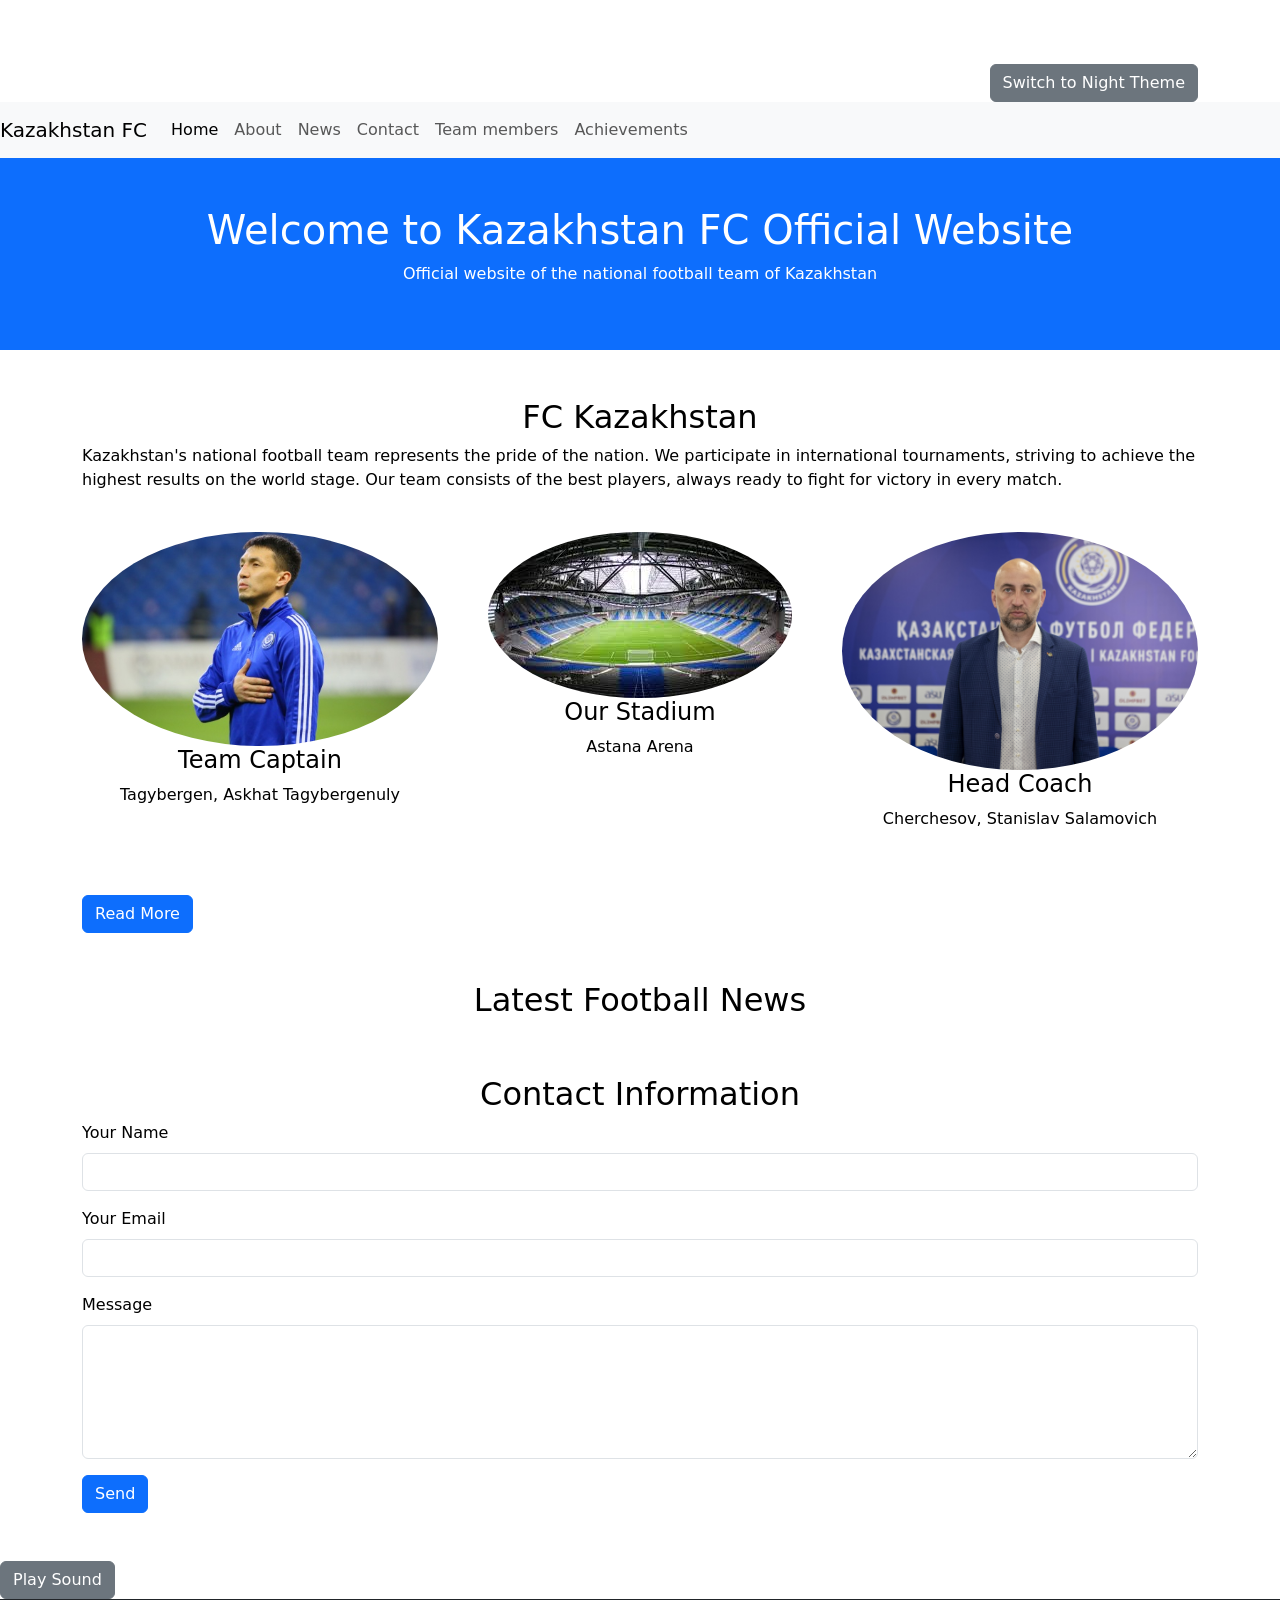
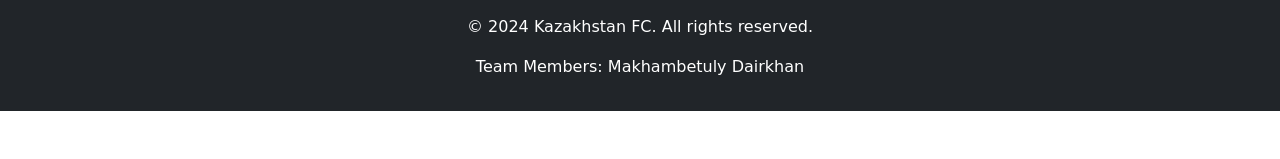
<file: pract4.html/index.html>
<!DOCTYPE html>
<html lang="en">
<head>
    <meta charset="UTF-8">
    <meta name="viewport" content="width=device-width, initial-scale=1.0">
    <title>Football Team of Kazakhstan</title>
    <link href="https://cdn.jsdelivr.net/npm/bootstrap@5.3.0/dist/css/bootstrap.min.css" rel="stylesheet">
    <link rel="stylesheet" href="main.css">
    <style>
        .img-hover-zoom {
            transition: transform 0.3s ease;
        }
        .first-three:hover {
            transform: scale(1.1);
        }
        body.day-theme {
            background-color: white;
            color: black;
        }
        body.night-theme {
            background-color: black;
            color: white;
        }
    </style>
</head>

<body class="day-theme">

<div class="container mt-3 text-end">
    <button id="themeToggle" class="btn btn-secondary">Switch to Night Theme</button>
</div>

<nav class="navbar navbar-expand-lg navbar-light bg-light">
    <a class="navbar-brand" href="index.html">Kazakhstan FC</a>
    <button class="navbar-toggler" type="button" data-bs-toggle="collapse" data-bs-target="#navbarNav" aria-controls="navbarNav" aria-expanded="false" aria-label="Toggle navigation">
        <span class="navbar-toggler-icon"></span>
    </button>
    <div class="collapse navbar-collapse" id="navbarNav">
        <ul class="navbar-nav">
            <li class="nav-item">
                <a class="nav-link active" href="#">Home</a>
            </li>
            <li class="nav-item">
                <a class="nav-link" href="#about">About</a>
            </li>
            <li class="nav-item">
                <a class="nav-link" href="#news">News</a>
            </li>
            <li class="nav-item">
                <a class="nav-link" href="#contact">Contact</a>
            </li>
            <li class="nav-item">
                <a class="nav-link" href="members.html">Team members</a>
            </li>
            <li class="nav-item">
                <a class="nav-link" href="achiv.html">Achievements</a>
            </li>
        </ul>
    </div>
</nav>

<div class="container-fluid bg-primary text-white text-center py-5">
    <h1>Welcome to Kazakhstan FC Official Website</h1>
    <p>Official website of the national football team of Kazakhstan</p>
</div>

<section id="about" class="container my-5">
    <h2 class="text-center">FC Kazakhstan</h2>
    <p>Kazakhstan's national football team represents the pride of the nation. We participate in international tournaments, striving to achieve the highest results on the world stage. Our team consists of the best players, always ready to fight for victory in every match.</p>
    <br>
    <div class="row text-center" id="team-info">
    </div>
</section>


<section class="container">
    <button id="readMore" class="btn btn-primary">Read More</button>
    <div id="extraContent" style="display: none;">
        <p>Сборная Казахстана по футболу — национальная команда, представляющая Казахстан на международных турнирах. Основана в 1992 году после распада СССР. С 2002 года выступает под эгидой УЕФА, до этого входила в АФК (Азиатская футбольная конфедерация). Команда участвует в квалификациях чемпионатов мира и Европы, а также в Лиге наций УЕФА, где показала хорошие результаты, в частности выиграла группу Лиги C в 2022 году, поднявшись в Лигу B. Ведущие игроки выступают в местных клубах и зарубежных лигах.</p>
    </div>
</section>

<section id="news" class="container my-5">
    <h2 class="text-center">Latest Football News</h2>
    <div id="news-container" class="row">
    </div>
</section>


<section id="contact" class="container my-5">
    <h2 class="text-center">Contact Information</h2>
    <form id="contactForm">
        <div class="mb-3">
            <label for="name" class="form-label">Your Name</label>
            <input type="text" class="form-control" id="name" required>
        </div>
        <div class="mb-3">
            <label for="email" class="form-label">Your Email</label>
            <input type="email" class="form-control" id="email" required>
        </div>
        <div class="mb-3">
            <label for="message" class="form-label">Message</label>
            <textarea class="form-control" id="message" rows="5" required></textarea>
        </div>
        <button type="submit" class="btn btn-primary">Send</button>
    </form>
    <div id="successMessage" style="display:none; color:green;">Form submitted successfully!</div>
</section>

<button id="play-sound-btn" class="btn btn-secondary">Play Sound</button>

<footer id="footer" class="bg-dark text-white text-center py-3">
    <p>© 2024 Kazakhstan FC. All rights reserved.</p>
    <p>Team Members: Makhambetuly Dairkhan</p>
</footer>

<script src="script.js"></script>
<script src="https://cdn.jsdelivr.net/npm/bootstrap@5.3.0/dist/js/bootstrap.bundle.min.js"></script>
</body>
</html>
</file>
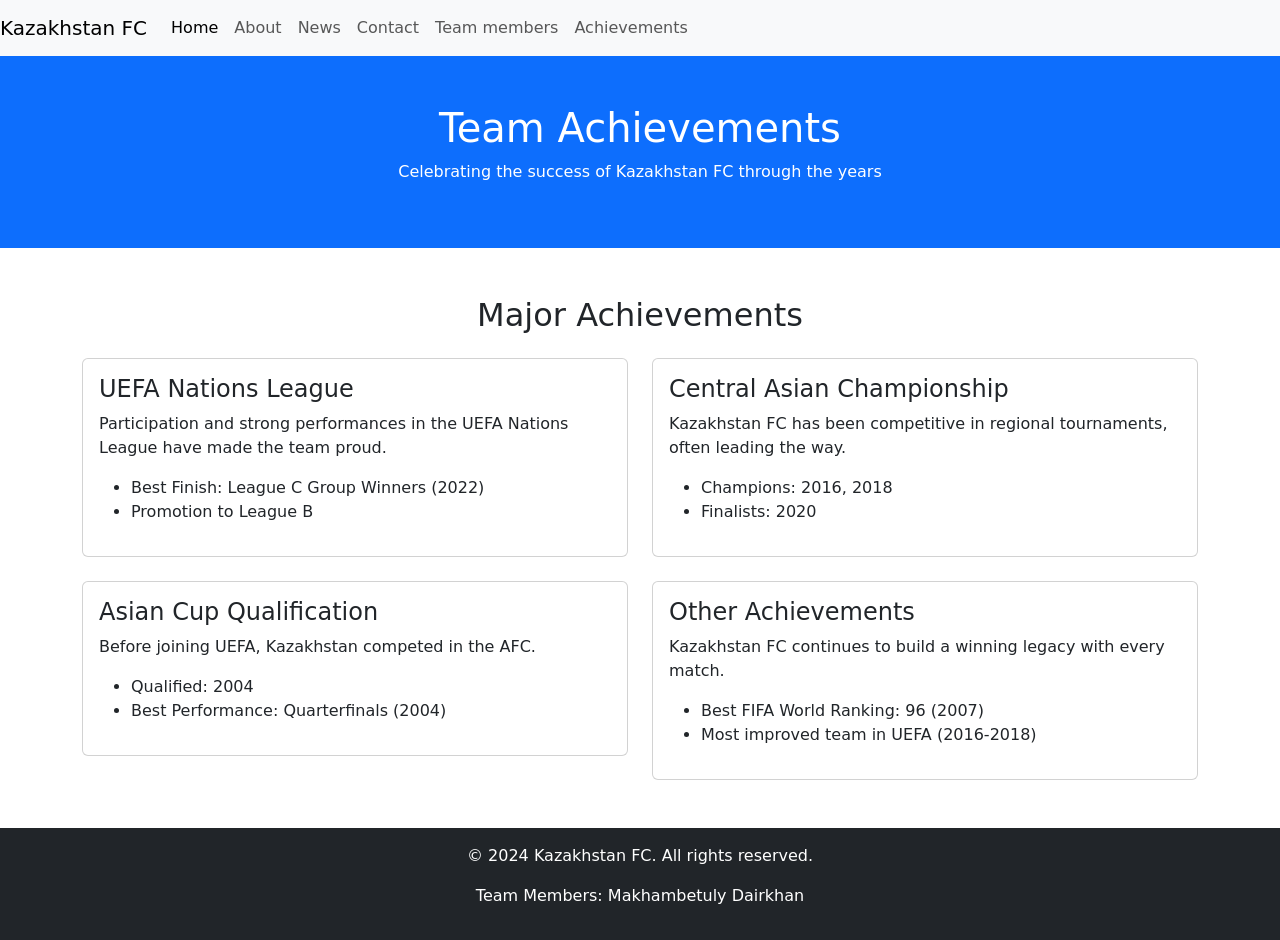
<file: pract4.html/achiv.html>
<!DOCTYPE html>
<html lang="en">
<head>
    <meta charset="UTF-8">
    <meta name="viewport" content="width=device-width, initial-scale=1.0">
    <title>Team Achievements - Kazakhstan FC</title>
    <link href="https://cdn.jsdelivr.net/npm/bootstrap@5.3.0/dist/css/bootstrap.min.css" rel="stylesheet">
</head>
<body>

<nav class="navbar navbar-expand-lg navbar-light bg-light">
  <a class="navbar-brand" href="index.html">Kazakhstan FC</a>
  <button class="navbar-toggler" type="button" data-bs-toggle="collapse" data-bs-target="#navbarNav" aria-controls="navbarNav" aria-expanded="false" aria-label="Toggle navigation">
    <span class="navbar-toggler-icon"></span>
  </button>
  <div class="collapse navbar-collapse" id="navbarNav">
    <ul class="navbar-nav">
      <li class="nav-item">
        <a class="nav-link active" href="index.html">Home</a>
      </li>
      <li class="nav-item">
        <a class="nav-link" href="index.html#about">About</a>
      </li>
      <li class="nav-item">
        <a class="nav-link" href="index.html#news">News</a>
      </li>
      <li class="nav-item">
        <a class="nav-link" href="index.html#contact">Contact</a>
      </li>
      <li class="nav-item">
        <a class="nav-link" href="members.html">Team members</a>
      </li>
      <li class="nav-item">
        <a class="nav-link" href="achiv.html">Achievements</a>
      </li>
    </ul>
  </div>
</nav>

<div class="container-fluid bg-primary text-white text-center py-5">
    <h1>Team Achievements</h1>
    <p>Celebrating the success of Kazakhstan FC through the years</p>
</div>

<section class="container my-5">
    <h2 class="text-center">Major Achievements</h2>
    <div class="row my-4">
        <div class="col-md-6">
            <div class="card">
                <div class="card-body">
                    <h4 class="card-title">UEFA Nations League</h4>
                    <p class="card-text">Participation and strong performances in the UEFA Nations League have made the team proud.</p>
                    <ul>
                        <li>Best Finish: League C Group Winners (2022)</li>
                        <li>Promotion to League B</li>
                    </ul>
                </div>
            </div>
        </div>
        <div class="col-md-6">
            <div class="card">
                <div class="card-body">
                    <h4 class="card-title">Central Asian Championship</h4>
                    <p class="card-text">Kazakhstan FC has been competitive in regional tournaments, often leading the way.</p>
                    <ul>
                        <li>Champions: 2016, 2018</li>
                        <li>Finalists: 2020</li>
                    </ul>
                </div>
            </div>
        </div>
    </div>

    <div class="row my-4">
        <div class="col-md-6">
            <div class="card">
                <div class="card-body">
                    <h4 class="card-title">Asian Cup Qualification</h4>
                    <p class="card-text">Before joining UEFA, Kazakhstan competed in the AFC.</p>
                    <ul>
                        <li>Qualified: 2004</li>
                        <li>Best Performance: Quarterfinals (2004)</li>
                    </ul>
                </div>
            </div>
        </div>
        <div class="col-md-6">
            <div class="card">
                <div class="card-body">
                    <h4 class="card-title">Other Achievements</h4>
                    <p class="card-text">Kazakhstan FC continues to build a winning legacy with every match.</p>
                    <ul>
                        <li>Best FIFA World Ranking: 96 (2007)</li>
                        <li>Most improved team in UEFA (2016-2018)</li>
                    </ul>
                </div>
            </div>
        </div>
    </div>
</section>

<footer class="bg-dark text-white text-center py-3">
    <p>© 2024 Kazakhstan FC. All rights reserved.</p>
    <p>Team Members: Makhambetuly Dairkhan</p>
</footer>

<script src="https://cdn.jsdelivr.net/npm/bootstrap@5.3.0/dist/js/bootstrap.bundle.min.js"></script>
</body>
</html>
</file>
<file: pract4.html/main.css>
element.style {
}
.row {
    --bs-gutter-x: 1.5rem;
    --bs-gutter-y: 0;
    display: flex;
    flex-wrap: wrap;
    margin-top: calc(-1* var(--bs-gutter-y));
    margin-right: calc(-.5* var(--bs-gutter-x));
    margin-left: calc(-.5* var(--bs-gutter-x));
}
*, ::after, ::before {
    box-sizing: border-box;
}
таблица стилей агента пользователя
div {
    display: block;
    unicode-bidi: isolate;
}
.container, .container-fluid, .container-lg, .container-md, .container-sm, .container-xl, .container-xxl {
    --bs-gutter-x: 1.5rem;
    --bs-gutter-y: 0;
    width: 100%;
    padding-right: calc(var(--bs-gutter-x)* .5);
    padding-left: calc(var(--bs-gutter-x)* .5);
    margin-right: auto;
    margin-left: auto;
}
body {
    margin: 0;
    font-family: var(--bs-body-font-family);
    font-size: var(--bs-body-font-size);
    font-weight: var(--bs-body-font-weight);
    line-height: var(--bs-body-line-height);
    color: var(--bs-body-color);
    text-align: var(--bs-body-text-align);
    background-color: var(--bs-body-bg);
    -webkit-text-size-adjust: 100%;
    -webkit-tap-highlight-color: transparent;
}
:root {
    --bs-breakpoint-xs: 0;
    --bs-breakpoint-sm: 576px;
    --bs-breakpoint-md: 768px;
    --bs-breakpoint-lg: 992px;
    --bs-breakpoint-xl: 1200px;
    --bs-breakpoint-xxl: 1400px;
}
[data-bs-theme=dark] {
    color-scheme: dark;
    --bs-body-color: #dee2e6;
    --bs-body-color-rgb: 222, 226, 230;
    --bs-body-bg: #212529;
    --bs-body-bg-rgb: 33, 37, 41;
    --bs-emphasis-color: #fff;
    --bs-emphasis-color-rgb: 255, 255, 255;
    --bs-secondary-color: rgba(222, 226, 230, 0.75);
    --bs-secondary-color-rgb: 222, 226, 230;
    --bs-secondary-bg: #343a40;
    --bs-secondary-bg-rgb: 52, 58, 64;
    --bs-tertiary-color: rgba(222, 226, 230, 0.5);
    --bs-tertiary-color-rgb: 222, 226, 230;
    --bs-tertiary-bg: #2b3035;
    --bs-tertiary-bg-rgb: 43, 48, 53;
    --bs-primary-text-emphasis: #6ea8fe;
    --bs-secondary-text-emphasis: #a7acb1;
    --bs-success-text-emphasis: #75b798;
    --bs-info-text-emphasis: #6edff6;
    --bs-warning-text-emphasis: #ffda6a;
    --bs-danger-text-emphasis: #ea868f;
    --bs-light-text-emphasis: #f8f9fa;
    --bs-dark-text-emphasis: #dee2e6;
    --bs-primary-bg-subtle: #031633;
    --bs-secondary-bg-subtle: #161719;
    --bs-success-bg-subtle: #051b11;
    --bs-info-bg-subtle: #032830;
    --bs-warning-bg-subtle: #332701;
    --bs-danger-bg-subtle: #2c0b0e;
    --bs-light-bg-subtle: #343a40;
    --bs-dark-bg-subtle: #1a1d20;
    --bs-primary-border-subtle: #084298;
    --bs-secondary-border-subtle: #41464b;
    --bs-success-border-subtle: #0f5132;
    --bs-info-border-subtle: #087990;
    --bs-warning-border-subtle: #997404;
    --bs-danger-border-subtle: #842029;
    --bs-light-border-subtle: #495057;
    --bs-dark-border-subtle: #343a40;
    --bs-heading-color: inherit;
    --bs-link-color: #6ea8fe;
    --bs-link-hover-color: #8bb9fe;
    --bs-link-color-rgb: 110, 168, 254;
    --bs-link-hover-color-rgb: 139, 185, 254;
    --bs-code-color: #e685b5;
    --bs-highlight-color: #dee2e6;
    --bs-highlight-bg: #664d03;
    --bs-border-color: #495057;
    --bs-border-color-translucent: rgba(255, 255, 255, 0.15);
    --bs-form-valid-color: #75b798;

}
:root, [data-bs-theme=light] {
    --bs-blue: #0d6efd;
    --bs-indigo: #6610f2;
    --bs-purple: #6f42c1;
    --bs-pink: #d63384;
    --bs-red: #dc3545;
    --bs-orange: #fd7e14;
    --bs-yellow: #ffc107;
    --bs-green: #198754;
    --bs-teal: #20c997;
    --bs-cyan: #0dcaf0;
    --bs-black: #000;
    --bs-white: #fff;
    --bs-gray: #6c757d;
    --bs-gray-dark: #343a40;
    --bs-gray-100: #f8f9fa;
    --bs-gray-200: #e9ecef;
    --bs-gray-300: #dee2e6;
    --bs-gray-400: #ced4da;
    --bs-gray-500: #adb5bd;
    --bs-gray-600: #6c757d;
    --bs-gray-700: #495057;
    --bs-gray-800: #343a40;
    --bs-gray-900: #212529;
    --bs-primary: #0d6efd;
    --bs-secondary: #6c757d;
    --bs-success: #198754;
    --bs-info: #0dcaf0;
    --bs-warning: #ffc107;
    --bs-danger: #dc3545;
    --bs-light: #f8f9fa;
    --bs-dark: #212529;
    --bs-primary-rgb: 13, 110, 253;
    --bs-secondary-rgb: 108, 117, 125;
    --bs-success-rgb: 25, 135, 84;
    --bs-info-rgb: 13, 202, 240;
    --bs-warning-rgb: 255, 193, 7;
    --bs-danger-rgb: 220, 53, 69;
    --bs-light-rgb: 248, 249, 250;
    --bs-dark-rgb: 33, 37, 41;
    --bs-primary-text-emphasis: #052c65;
    --bs-secondary-text-emphasis: #2b2f32;
    --bs-success-text-emphasis: #0a3622;
    --bs-info-text-emphasis: #055160;
    --bs-warning-text-emphasis: #664d03;
    --bs-danger-text-emphasis: #58151c;
    --bs-light-text-emphasis: #495057;
    --bs-dark-text-emphasis: #495057;
    --bs-primary-bg-subtle: #cfe2ff;
    --bs-secondary-bg-subtle: #e2e3e5;
    --bs-success-bg-subtle: #d1e7dd;

}
@media (max-width: 768px) {
    :root {
        --docsearch-spacing: 10px;
        --docsearch-footer-height: 40px;
    }
}
:root {
    --docsearch-primary-color: #5468ff;
    --docsearch-text-color: #1c1e21;
    --docsearch-spacing: 12px;
    --docsearch-icon-stroke-width: 1.4;
    --docsearch-highlight-color: var(--docsearch-primary-color);
    --docsearch-muted-color: #969faf;
    --docsearch-container-background: rgba(101, 108, 133, 0.8);
    --docsearch-logo-color: #5468ff;
    --docsearch-modal-width: 560px;
    --docsearch-modal-height: 600px;
    --docsearch-modal-background: #f5f6f7;
    --docsearch-modal-shadow: inset 1px 1px 0 0 hsla(0, 0%, 100%, 0.5), 0 3px 8px 0 #555a64;
    --docsearch-searchbox-height: 56px;
    --docsearch-searchbox-background: #ebedf0;
    --docsearch-searchbox-focus-background: #fff;
    --docsearch-searchbox-shadow: inset 0 0 0 2px var(--docsearch-primary-color);
    --docsearch-hit-height: 56px;
    --docsearch-hit-color: #444950;
    --docsearch-hit-active-color: #fff;
    --docsearch-hit-background: #fff;
    --docsearch-hit-shadow: 0 1px 3px 0 #d4d9e1;
    --docsearch-key-gradient: linear-gradient(-225deg, #d5dbe4, #f8f8f8);
    --docsearch-key-shadow: inset 0 -2px 0 0 #cdcde6, inset 0 0 1px 1px #fff, 0 1px 2px 1px rgba(30, 35, 90, 0.4);
    --docsearch-key-pressed-shadow: inset 0 -2px 0 0 #cdcde6, inset 0 0 1px 1px #fff, 0 1px 1px 0 rgba(30, 35, 90, 0.4);
    --docsearch-footer-height: 44px;
    --docsearch-footer-background: #fff;
    --docsearch-footer-shadow: 0 -1px 0 0 #e0e3e8, 0 -3px 6px 0 rgba(69, 98, 155, 0.12);
}
*, ::after, ::before {
    box-sizing: border-box;
}
*, ::after, ::before {
    box-sizing: border-box;
}

body {
  padding-top: 3rem;
  padding-bottom: 3rem;
  color: rgb(var(--bs-tertiary-color-rgb));
}


.carousel {
  margin-bottom: 4rem;
}

.carousel-caption {
  bottom: 3rem;
  z-index: 10;
}


.carousel-item {
  height: 32rem;
}



.marketing .col-lg-4 {
  margin-bottom: 1.5rem;
  text-align: center;
}

.marketing .col-lg-4 p {
  margin-right: .75rem;
  margin-left: .75rem;
}


.featurette-divider {
  margin: 5rem 0;
}


.featurette-heading {
  letter-spacing: -.05rem;
}



@media (min-width: 40em) {

  .carousel-caption p {
    margin-bottom: 1.25rem;
    font-size: 1.25rem;
    line-height: 1.4;
  }

  .featurette-heading {
    font-size: 50px;
  }
}

@media (min-width: 62em) {
  .featurette-heading {
    margin-top: 7rem;
  }
}
    --docsearch-primary-color: #5468ff;
    --docsearch-text-color: #1c1e21;
    --docsearch-spacing: 12px;
    --docsearch-icon-stroke-width: 1.4;
    --docsearch-highlight-color: var(--docsearch-primary-color);
    --docsearch-muted-color: #969faf;
    --docsearch-container-background: rgba(101,108,133,0.8);
    --docsearch-logo-color: #5468ff;
    --docsearch-modal-width: 560px;
    --docsearch-modal-height: 600px;
    --docsearch-modal-background: #f5f6f7;
    --docsearch-modal-shadow: inset 1px 1px 0 0 hsla(0,0%,100%,0.5),0 3px 8px 0 #555a64;
    --docsearch-searchbox-height: 56px;
    --docsearch-searchbox-background: #ebedf0;
    --docsearch-searchbox-focus-background: #fff;
    --docsearch-searchbox-shadow: inset 0 0 0 2px var(--docsearch-primary-color);
    --docsearch-hit-height: 56px;
    --docsearch-hit-color: #444950;
    --docsearch-hit-active-color: #fff;
    --docsearch-hit-background: #fff;
    --docsearch-hit-shadow: 0 1px 3px 0 #d4d9e1;
    --docsearch-key-gradient: linear-gradient(-225deg,#d5dbe4,#f8f8f8);
    --docsearch-key-shadow: inset 0 -2px 0 0 #cdcde6,inset 0 0 1px 1px #fff,0 1px 2px 1px rgba(30,35,90,0.4);
    --docsearch-key-pressed-shadow: inset 0 -2px 0 0 #cdcde6,inset 0 0 1px 1px #fff,0 1px 1px 0 rgba(30,35,90,0.4);
    --docsearch-footer-height: 44px;
    --docsearch-footer-background: #fff;
    --docsearch-footer-shadow: 0 -1px 0 0 #e0e3e8,0 -3px 6px 0 rgba(69,98,155,0.12);
    --bs-blue: #0d6efd;
    --bs-indigo: #6610f2;
    --bs-purple: #6f42c1;
    --bs-pink: #d63384;
    --bs-red: #dc3545;
    --bs-orange: #fd7e14;
    --bs-yellow: #ffc107;
    --bs-green: #198754;
    --bs-teal: #20c997;
    --bs-cyan: #0dcaf0;
    --bs-black: #000;
    --bs-white: #fff;
    --bs-gray: #6c757d;
    --bs-gray-dark: #343a40;
    --bs-gray-100: #f8f9fa;
    --bs-gray-200: #e9ecef;
    --bs-gray-300: #dee2e6;
    --bs-gray-400: #ced4da;
    --bs-gray-500: #adb5bd;
    --bs-gray-600: #6c757d;
    --bs-gray-700: #495057;
    --bs-gray-800: #343a40;
    --bs-gray-900: #212529;
    --bs-primary: #0d6efd;
    --bs-secondary: #6c757d;
    --bs-success: #198754;
    --bs-info: #0dcaf0;
    --bs-warning: #ffc107;
    --bs-danger: #dc3545;
    --bs-light: #f8f9fa;
    --bs-dark: #212529;
    --bs-primary-rgb: 13,110,253;
    --bs-secondary-rgb: 108,117,125;
    --bs-success-rgb: 25,135,84;
    --bs-info-rgb: 13,202,240;
    --bs-warning-rgb: 255,193,7;
    --bs-danger-rgb: 220,53,69;
    --bs-light-rgb: 248,249,250;
    --bs-dark-rgb: 33,37,41;
    --bs-white-rgb: 255,255,255;
    --bs-black-rgb: 0,0,0;
    --bs-font-sans-serif: system-ui,-apple-system,"Segoe UI",Roboto,"Helvetica Neue","Noto Sans","Liberation Sans",Arial,sans-serif,"Apple Color Emoji","Segoe UI Emoji","Segoe UI Symbol","Noto Color Emoji";
    --bs-font-monospace: SFMono-Regular,Menlo,Monaco,Consolas,"Liberation Mono","Courier New",monospace;
    --bs-gradient: linear-gradient(180deg, rgba(255, 255, 255, 0.15), rgba(255, 255, 255, 0));
    --bs-body-font-family: var(--bs-font-sans-serif);
    --bs-body-font-size: 1rem;
    --bs-body-font-weight: 400;
    --bs-body-line-height: 1.5;
    --bs-link-decoration: underline;
    --bs-border-width: 1px;
    --bs-border-style: solid;
    --bs-border-radius: 0.375rem;
    --bs-border-radius-sm: 0.25rem;
    --bs-border-radius-lg: 0.5rem;
    --bs-border-radius-xl: 1rem;
    --bs-border-radius-xxl: 2rem;
    --bs-border-radius-2xl: var(--bs-border-radius-xxl);
    --bs-border-radius-pill: 50rem;
    --bs-box-shadow: 0 0.5rem 1rem rgba(0, 0, 0, 0.15);
    --bs-box-shadow-sm: 0 0.125rem 0.25rem rgba(0, 0, 0, 0.075);
    --bs-box-shadow-lg: 0 1rem 3rem rgba(0, 0, 0, 0.175);
    --bs-box-shadow-inset: inset 0 1px 2px rgba(0, 0, 0, 0.075);
    --bs-focus-ring-width: 0.25rem;
    --bs-focus-ring-opacity: 0.25;
    --bs-focus-ring-color: rgba(13, 110, 253, 0.25);
    color-scheme: dark;
    --bs-body-color: #dee2e6;
    --bs-body-color-rgb: 222,226,230;
    --bs-body-bg: #212529;
    --bs-body-bg-rgb: 33,37,41;
    --bs-emphasis-color: #fff;
    --bs-emphasis-color-rgb: 255,255,255;
    --bs-secondary-color: rgba(222, 226, 230, 0.75);
    --bs-secondary-color-rgb: 222,226,230;
    --bs-secondary-bg: #343a40;
    --bs-secondary-bg-rgb: 52,58,64;
    --bs-tertiary-color: rgba(222, 226, 230, 0.5);
    --bs-tertiary-color-rgb: 222,226,230;
    --bs-tertiary-bg: #2b3035;
    --bs-tertiary-bg-rgb: 43,48,53;
    --bs-primary-text-emphasis: #6ea8fe;
    --bs-secondary-text-emphasis: #a7acb1;
    --bs-success-text-emphasis: #75b798;
    --bs-info-text-emphasis: #6edff6;
    --bs-warning-text-emphasis: #ffda6a;
    --bs-danger-text-emphasis: #ea868f;
    --bs-light-text-emphasis: #f8f9fa;
    --bs-dark-text-emphasis: #dee2e6;
    --bs-primary-bg-subtle: #031633;
    --bs-secondary-bg-subtle: #161719;
    --bs-success-bg-subtle: #051b11;
    --bs-info-bg-subtle: #032830;
    --bs-warning-bg-subtle: #332701;
    --bs-danger-bg-subtle: #2c0b0e;
    --bs-light-bg-subtle: #343a40;
    --bs-dark-bg-subtle: #1a1d20;
    --bs-primary-border-subtle: #084298;
    --bs-secondary-border-subtle: #41464b;
    --bs-success-border-subtle: #0f5132;
    --bs-info-border-subtle: #087990;
    --bs-warning-border-subtle: #997404;
    --bs-danger-border-subtle: #842029;
    --bs-light-border-subtle: #495057;
    --bs-dark-border-subtle: #343a40;
    --bs-heading-color: inherit;
    --bs-link-color: #6ea8fe;
    --bs-link-hover-color: #8bb9fe;
    --bs-link-color-rgb: 110,168,254;
    --bs-link-hover-color-rgb: 139,185,254;
    --bs-code-color: #e685b5;
    --bs-highlight-color: #dee2e6;
    --bs-highlight-bg: #664d03;
    --bs-border-color: #495057;
    --bs-border-color-translucent: rgba(255, 255, 255, 0.15);
    --bs-form-valid-color: #75b798;
    --bs-form-valid-border-color: #75b798;
    --bs-form-invalid-color: #ea868f;
    --bs-form-invalid-border-color: #ea868f;
    --bs-breakpoint-xs: 0;
    --bs-breakpoint-sm: 576px;
    --bs-breakpoint-md: 768px;
    --bs-breakpoint-lg: 992px;
    --bs-breakpoint-xl: 1200px;
    --bs-breakpoint-xxl: 1400px;
    font-family: var(--bs-body-font-family);
    font-size: var(--bs-body-font-size);
    font-weight: var(--bs-body-font-weight);
    line-height: var(--bs-body-line-height);
    text-align: var(--bs-body-text-align);
    -webkit-text-size-adjust: 100%;
    -webkit-tap-highlight-color: transparent;
    color: rgb(var(--bs-tertiary-color-rgb));
    box-sizing: border-box;
    --bs-gutter-x: 1.5rem;
    --bs-gutter-y: 0;
    width: 100%;
    padding-right: calc(var(--bs-gutter-x) * .5);
    padding-left: calc(var(--bs-gutter-x) * .5);
    margin-right: auto;
    margin-left: auto;
    max-width: 1140px;


$grid-breakpoints: (
  xs: 0,
  sm: 480px,
  md: 768px,
  lg: 1024px
);

$container-max-widths: (
  sm: 420px,
  md: 720px,
  lg: 960px
);
$grid-columns: 12 !default;
$grid-gutter-width: 1.5rem !default;
$grid-row-columns: 6 !default;
</file>
